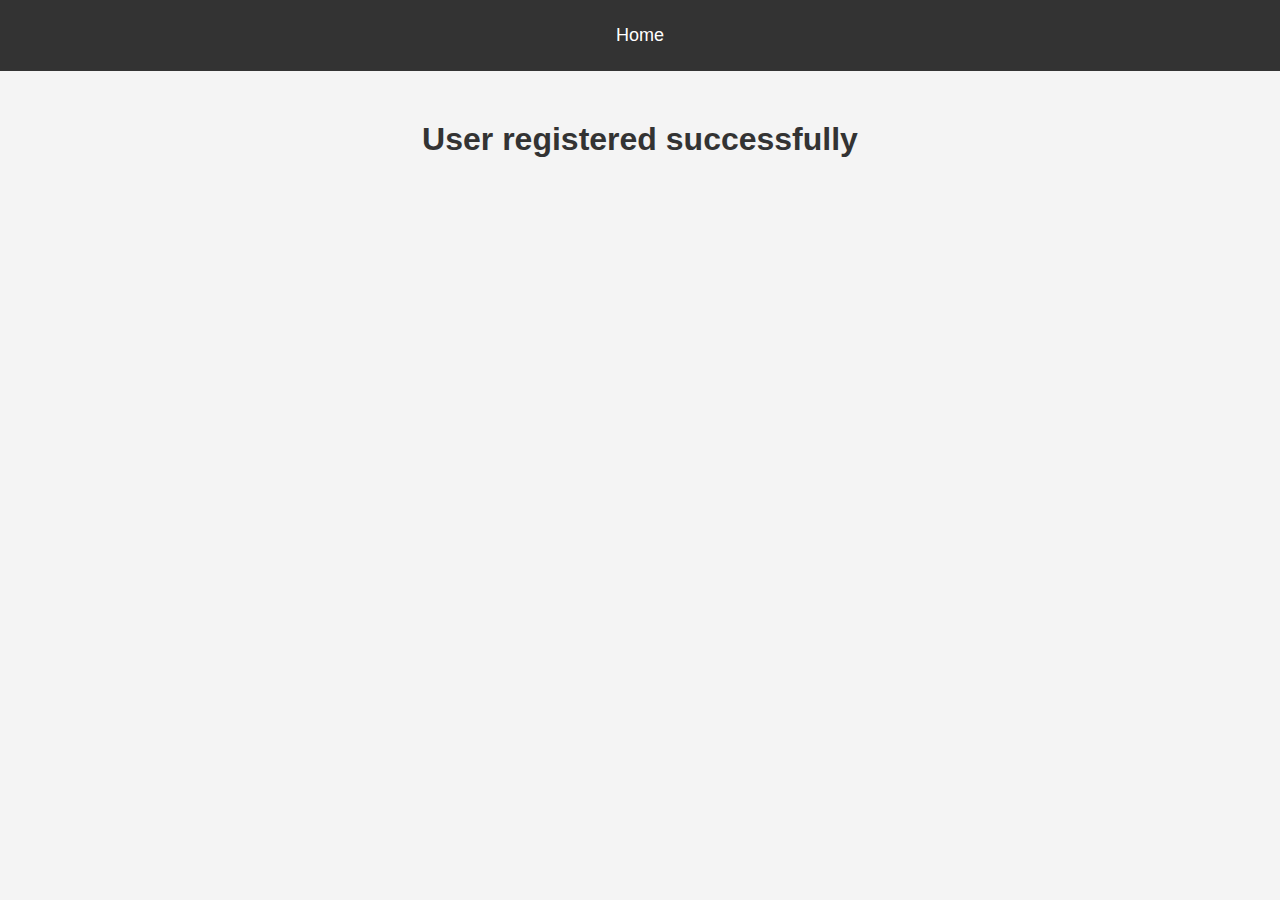
<file: src/main/resources/templates/index.html>
<!DOCTYPE html>
<html xmlns:th="http://www.thymeleaf.org">
<head>
    <style>
        /* General page styling */
        body {
            font-family: Arial, sans-serif;
            margin: 0;
            padding: 0;
            background-color: #f4f4f4;
            text-align: center;
        }

        /* Navigation Bar */
        .navbar {
            background-color: #333;
            overflow: hidden;
            padding: 15px;
            display: flex;
            justify-content: center;
        }

        .navbar a {
            color: white;
            text-decoration: none;
            padding: 10px 20px;
            margin: 0 10px;
            font-size: 18px;
            border-radius: 5px;
            transition: background 0.3s;
        }

        .navbar a:hover {
            background-color: #555;
        }

        .button {
            background-color: #007BFF;
            padding: 10px 20px;
            border-radius: 5px;
        }

        .button:hover {
            background-color: #0056b3;
        }

        /* Heading */
        h1 {
            margin-top: 50px;
            color: #333;
        }
    </style>
</head>
<body>
    <nav class="navbar">
        <a href="/">Home</a>
        
    </nav>
    <h1>User registered successfully</h1>
</body>
</html>
</file>
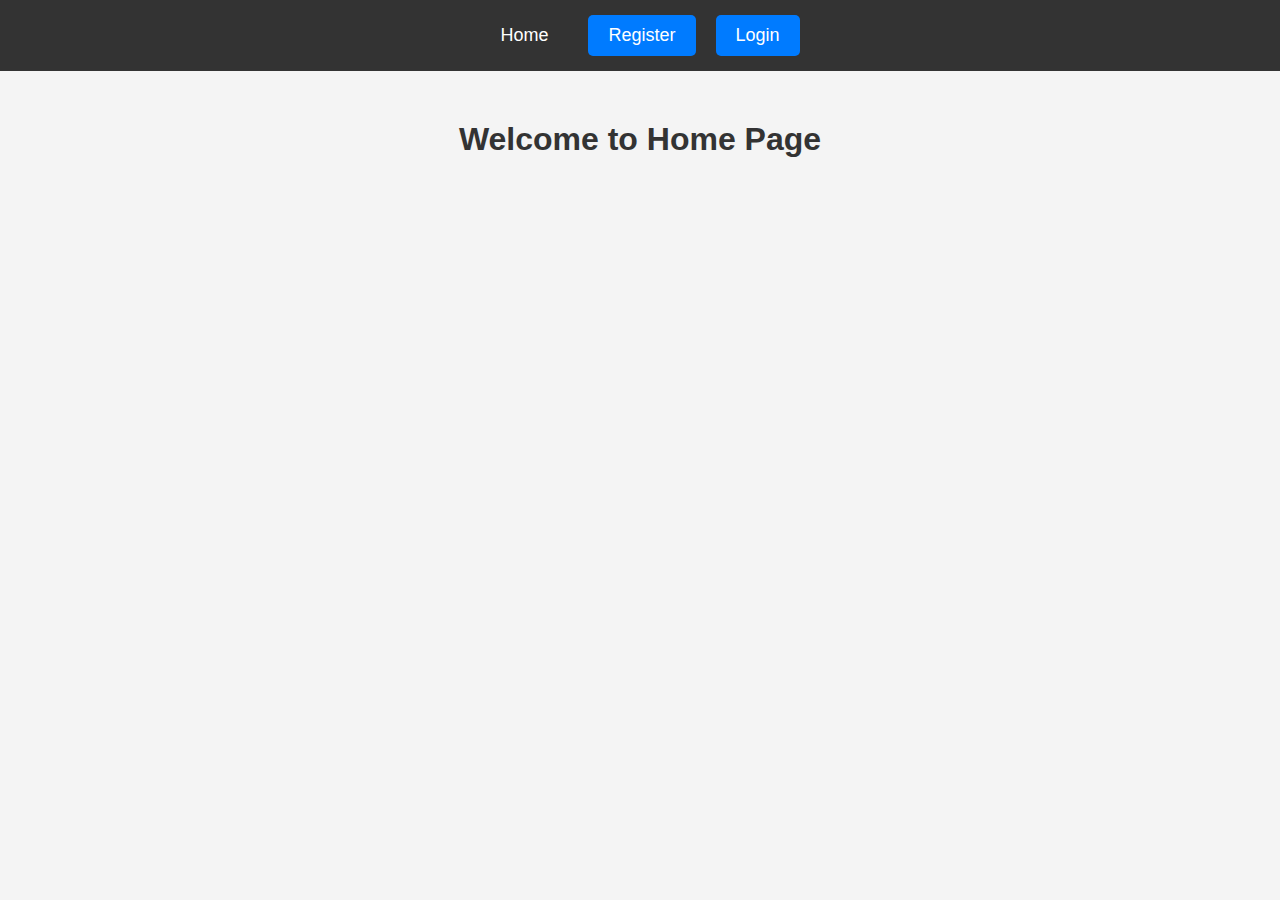
<file: src/main/resources/templates/home.html>
<!DOCTYPE html>
<html xmlns:th="http://www.thymeleaf.org">
<head>
    <style>
        /* General page styling */
        body {
            font-family: Arial, sans-serif;
            margin: 0;
            padding: 0;
            background-color: #f4f4f4;
            text-align: center;
        }

        /* Navigation Bar */
        .navbar {
            background-color: #333;
            overflow: hidden;
            padding: 15px;
            display: flex;
            justify-content: center;
        }

        .navbar a {
            color: white;
            text-decoration: none;
            padding: 10px 20px;
            margin: 0 10px;
            font-size: 18px;
            border-radius: 5px;
            transition: background 0.3s;
        }

        .navbar a:hover {
            background-color: #555;
        }

        .button {
            background-color: #007BFF;
            padding: 10px 20px;
            border-radius: 5px;
        }

        .button:hover {
            background-color: #0056b3;
        }

        /* Heading */
        h1 {
            margin-top: 50px;
            color: #333;
        }
    </style>
</head>
<body>
    <nav class="navbar">
        <a href="/">Home</a>
        <a href="/register" class="button">Register</a>
        <a href="/login" class="button">Login</a>
    </nav>
    <h1>Welcome to Home Page</h1>
</body>
</html>
</file>
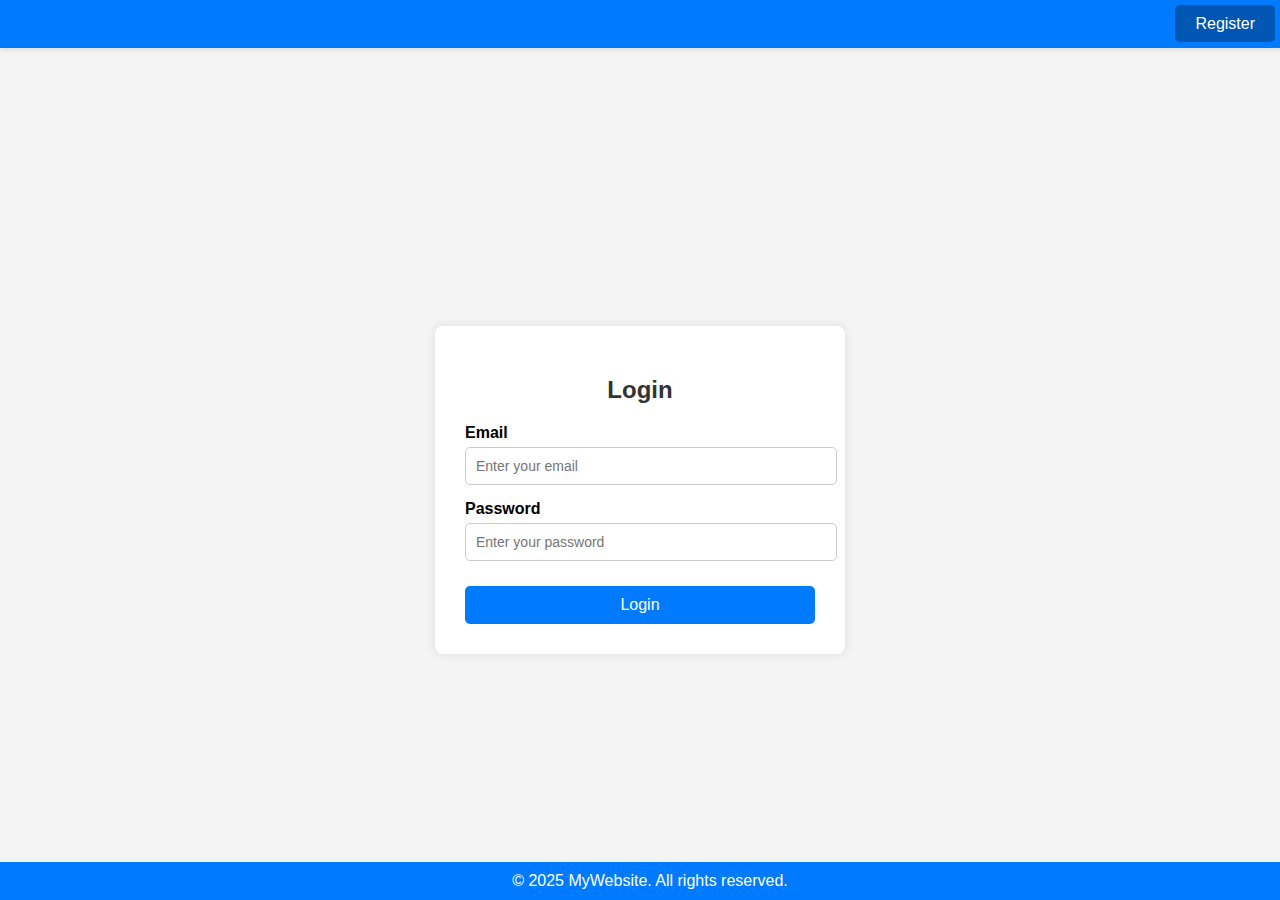
<file: src/main/resources/templates/login.html>
<!DOCTYPE html>
<html lang="en">
<head>
    <meta charset="UTF-8">
    <meta name="viewport" content="width=device-width, initial-scale=1.0">
    <title>Login</title>
    <style>
        /* Global Styles */
        body {
            font-family: Arial, sans-serif;
            background-color: #f4f4f4;
            margin: 0;
            display: flex;
            flex-direction: column;
            align-items: center;
            justify-content: center;
            height: 100vh;
        }
        
        /* Navbar Styles */
        .navbar {
            width: 100%;
            background-color: #007bff;
            padding: 15px;
            text-align: right;
            position: fixed;
            top: 0;
            left: 0;
            box-shadow: 0 2px 5px rgba(0, 0, 0, 0.1);
        }
        .navbar a {
            color: white;
            text-decoration: none;
            padding: 10px 20px;
            background-color: #0056b3;
            border-radius: 5px;
            margin-right: 20px;
        }
        .navbar a:hover {
            background-color: #003d82;
        }

        /* Footer Styles */
        .footer {
            width: 100%;
            background-color: #007bff;
            color: white;
            text-align: center;
            padding: 10px;
            position: fixed;
            bottom: 0;
            left: 0;
        }

        /* Form Container */
        .container {
            background: white;
            padding: 30px;
            border-radius: 8px;
            box-shadow: 0 0 10px rgba(0, 0, 0, 0.1);
            width: 350px;
            text-align: center;
            margin-top: 80px; /* Prevent navbar overlap */
        }

        h2 {
            margin-bottom: 20px;
            color: #333;
        }

        /* Form Alignment */
        .form-group {
            text-align: left;
            margin-bottom: 15px;
        }

        label {
            font-weight: bold;
            display: block;
            margin-bottom: 5px;
        }

        input {
            width: 100%;
            padding: 10px;
            border: 1px solid #ccc;
            border-radius: 5px;
            font-size: 14px;
        }

        /* Submit Button */
        button {
            width: 100%;
            background-color: #007bff;
            color: white;
            padding: 10px;
            border: none;
            border-radius: 5px;
            cursor: pointer;
            font-size: 16px;
            margin-top: 10px;
        }

        button:hover {
            background-color: #0056b3;
        }

    </style>
</head>
<body>

    <!-- Navigation Bar -->
    <nav class="navbar">
        <a href="/register">Register</a>
    </nav>

    <!-- Login Form -->
    <div class="container">
        <h2>Login</h2>
        <form action="/login" method="post">
            <div class="form-group">
                <label for="email">Email</label>
                <input type="email" id="email" name="email" placeholder="Enter your email" required>
            </div>
            <div class="form-group">
                <label for="password">Password</label>
                <input type="password" id="password" name="password" placeholder="Enter your password" required>
            </div>
            <button type="submit">Login</button>
        </form>
    </div>

    <!-- Footer -->
    <footer class="footer">
        &copy; 2025 MyWebsite. All rights reserved.
    </footer>

</body>
</html>
</file>
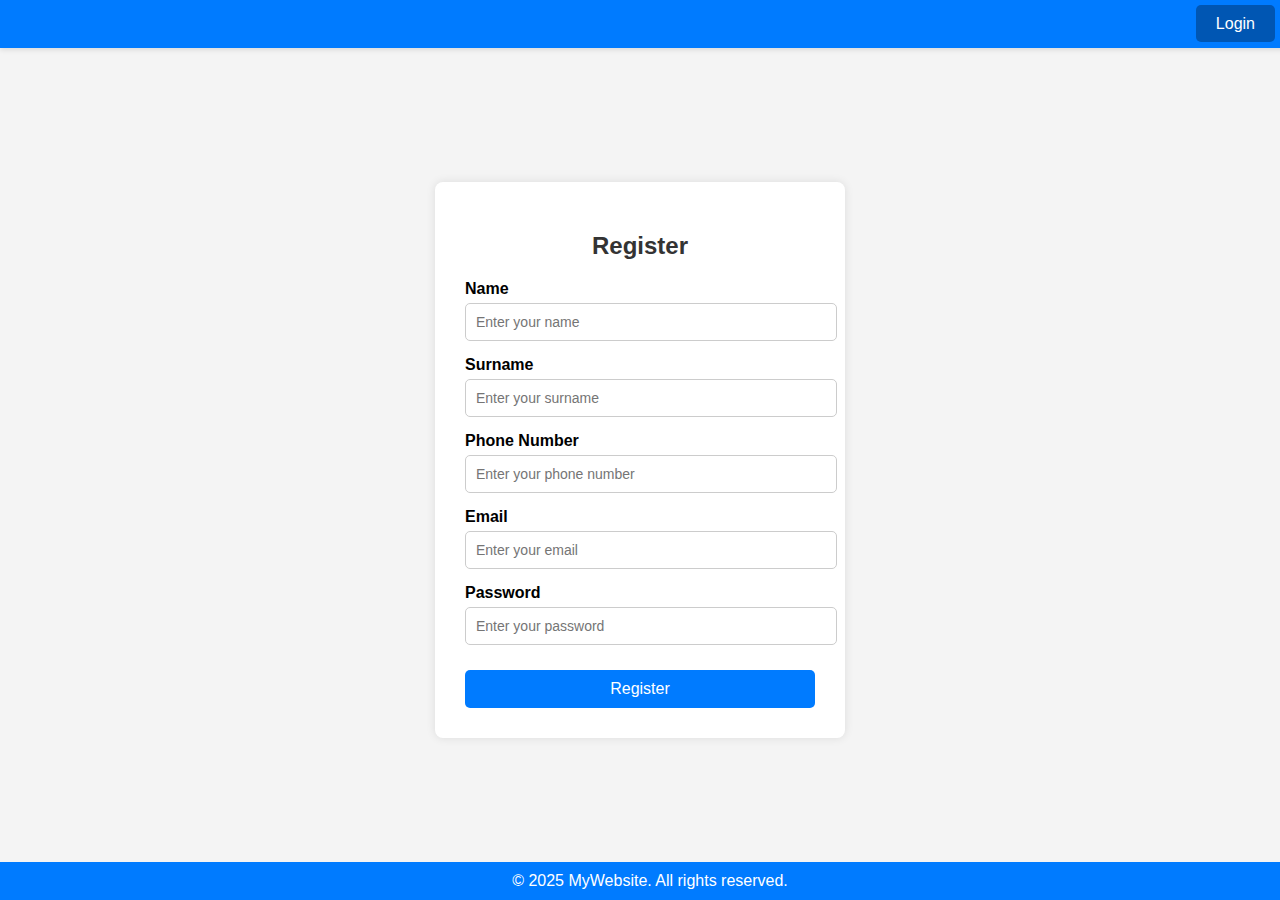
<file: src/main/resources/templates/register.html>
<!DOCTYPE html>
<html lang="en">
<head>
    <meta charset="UTF-8">
    <meta name="viewport" content="width=device-width, initial-scale=1.0">
    <title>Register</title>
    <style>
        /* Global Styles */
        body {
            font-family: Arial, sans-serif;
            background-color: #f4f4f4;
            margin: 0;
            display: flex;
            flex-direction: column;
            align-items: center;
            min-height: 100vh;
        }
        
        /* Navbar Styles */
        .navbar {
            width: 100%;
            background-color: #007bff;
            padding: 15px;
            text-align: right;
            position: fixed;
            top: 0;
            left: 0;
            box-shadow: 0 2px 5px rgba(0, 0, 0, 0.1);
        }
        .navbar a {
            color: white;
            text-decoration: none;
            padding: 10px 20px;
            background-color: #0056b3;
            border-radius: 5px;
            margin-right: 20px;
        }
        .navbar a:hover {
            background-color: #003d82;
        }

        /* Main Content */
        .content {
            flex: 1;
            display: flex;
            align-items: center;
            justify-content: center;
            width: 100%;
            padding-top: 100px; /* Prevent navbar overlap */
            padding-bottom: 80px; /* Prevent footer overlap */
        }

        /* Form Container */
        .container {
            background: white;
            padding: 30px;
            border-radius: 8px;
            box-shadow: 0 0 10px rgba(0, 0, 0, 0.1);
            width: 350px;
            text-align: center;
        }

        h2 {
            margin-bottom: 20px;
            color: #333;
        }

        /* Form Alignment */
        .form-group {
            text-align: left;
            margin-bottom: 15px;
        }

        label {
            font-weight: bold;
            display: block;
            margin-bottom: 5px;
        }

        input {
            width: 100%;
            padding: 10px;
            border: 1px solid #ccc;
            border-radius: 5px;
            font-size: 14px;
        }

        /* Submit Button */
        button {
            width: 100%;
            background-color: #007bff;
            color: white;
            padding: 10px;
            border: none;
            border-radius: 5px;
            cursor: pointer;
            font-size: 16px;
            margin-top: 10px;
        }

        button:hover {
            background-color: #0056b3;
        }

        /* Footer Styles */
        .footer {
            width: 100%;
            background-color: #007bff;
            color: white;
            text-align: center;
            padding: 10px;
            position: fixed;
            bottom: 0;
            left: 0;
        }

    </style>
</head>
<body>

    <!-- Navigation Bar -->
    <nav class="navbar">
        <a href="/login">Login</a>
    </nav>

    <!-- Content Wrapper -->
    <div class="content">
        <div class="container">
            <h2>Register</h2>
            <form action="/register" method="post">
                <div class="form-group">
                    <label for="name">Name</label>
                    <input type="text" id="name" name="name" placeholder="Enter your name" required>
                </div>
                <div class="form-group">
                    <label for="surname">Surname</label>
                    <input type="text" id="surname" name="surname" placeholder="Enter your surname" required>
                </div>
                <div class="form-group">
                    <label for="phoneNumber">Phone Number</label>
                    <input type="text" id="phoneNumber" name="phoneNumber" placeholder="Enter your phone number" required>
                </div>
                <div class="form-group">
                    <label for="email">Email</label>
                    <input type="email" id="email" name="email" placeholder="Enter your email" required>
                </div>
                <div class="form-group">
                    <label for="password">Password</label>
                    <input type="password" id="password" name="password" placeholder="Enter your password" required>
                </div>
                <button type="submit">Register</button>
            </form>
        </div>
    </div>

    <!-- Footer -->
    <footer class="footer">
        &copy; 2025 MyWebsite. All rights reserved.
    </footer>

</body>
</html>
</file>
